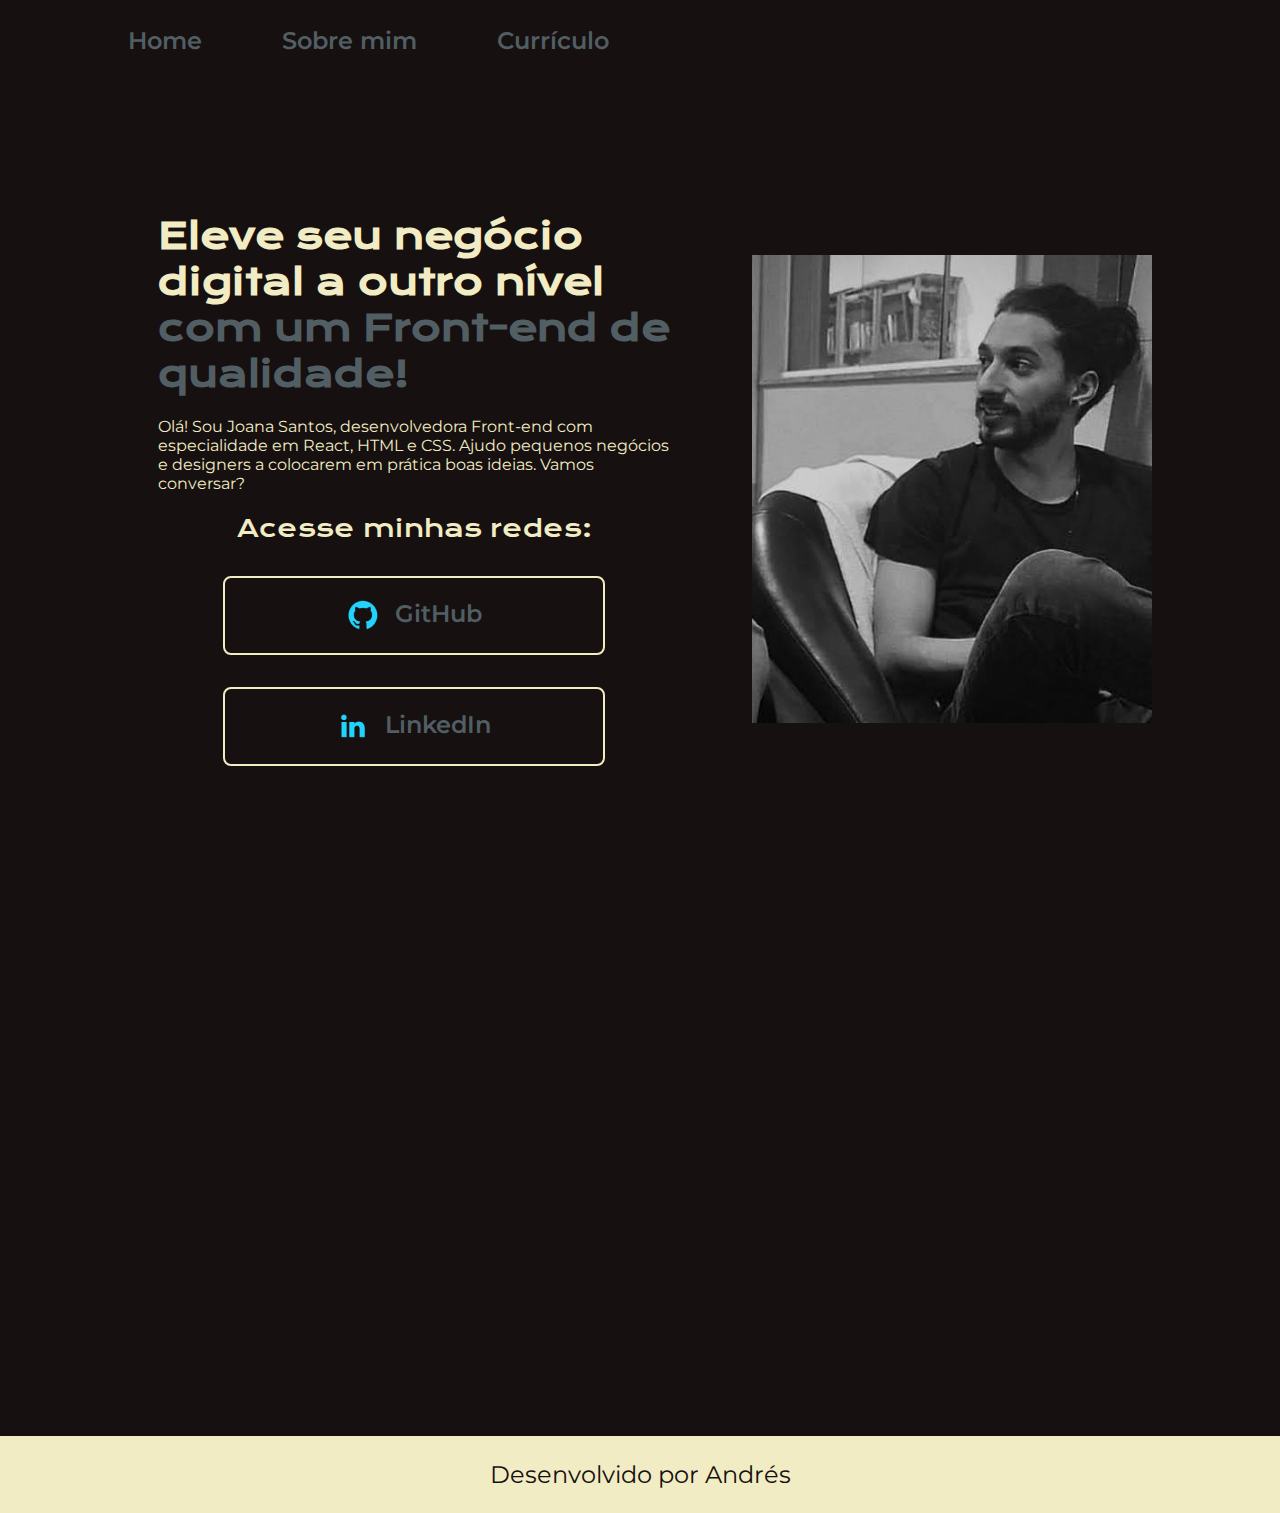
<file: web-page/index.html>
<!DOCTYPE html>
<html lang="pt-br">

<head>
    <meta charset="UTF-8">
    <meta http-equiv="X-UA-Compatible" content="IE=edge">
    <meta name="viewport" content="width=device-width, initial-scale=1.0">
    <title>Portfolio</title>
    <link rel="stylesheet" href="./estilos/style.css">

    <!-- <link rel="stylesheet" href="./estilos/style.css"> -->
</head>

<body>
    <header class="cabecalho">
        <nav class="cabecalho__menu">
            <a class="cabecalho__menu__link" href="index.html">
                Home
            </a>
            <a class="cabecalho__menu__link" href="about.html">
                Sobre mim
            </a>
            <a class="cabecalho__menu__link" href="curriculo.html">
                Currículo
            </a>
        </nav>
    </header>
    <main class="apresentacao">
        <section class="apresentacao__conteudo">
            <h1 class="apresentacao__conteudo__titulo">Eleve seu negócio digital a outro nível
                <strong class="titulo-destaque">
                    com um Front-end de qualidade!
                </strong>
            </h1>
            <p class="apresentacao__conteudo__texto">
                Olá! Sou Joana Santos, desenvolvedora Front-end com especialidade em React, HTML e CSS. 
                Ajudo pequenos negócios e designers a colocarem em prática boas ideias. Vamos conversar?
            </p>
            <div class="apresentacao__links">
                <h2 class="apresentacao__links__subtitulo">Acesse minhas redes:</h2>
                <a class="apresentacao__links__navegacao" href="https://github.com/andavgc">
                    <img src="./assets/Logo Github.png">
                    GitHub
                </a>
                <a class="apresentacao__links__navegacao" href="https://www.linkedin.com/in/andresdgarciac/">
                    <img src="./assets/Logo linkedin.png">
                    LinkedIn
                </a>
            </div>
        </section>
        <img class="apresentacao__imagem" src="./assets/me.jpg" alt="Andrés García">
    </main>
    <footer class="rodape">
        <p>Desenvolvido por Andrés</p>
    </footer>
</body>

</html>
</file>
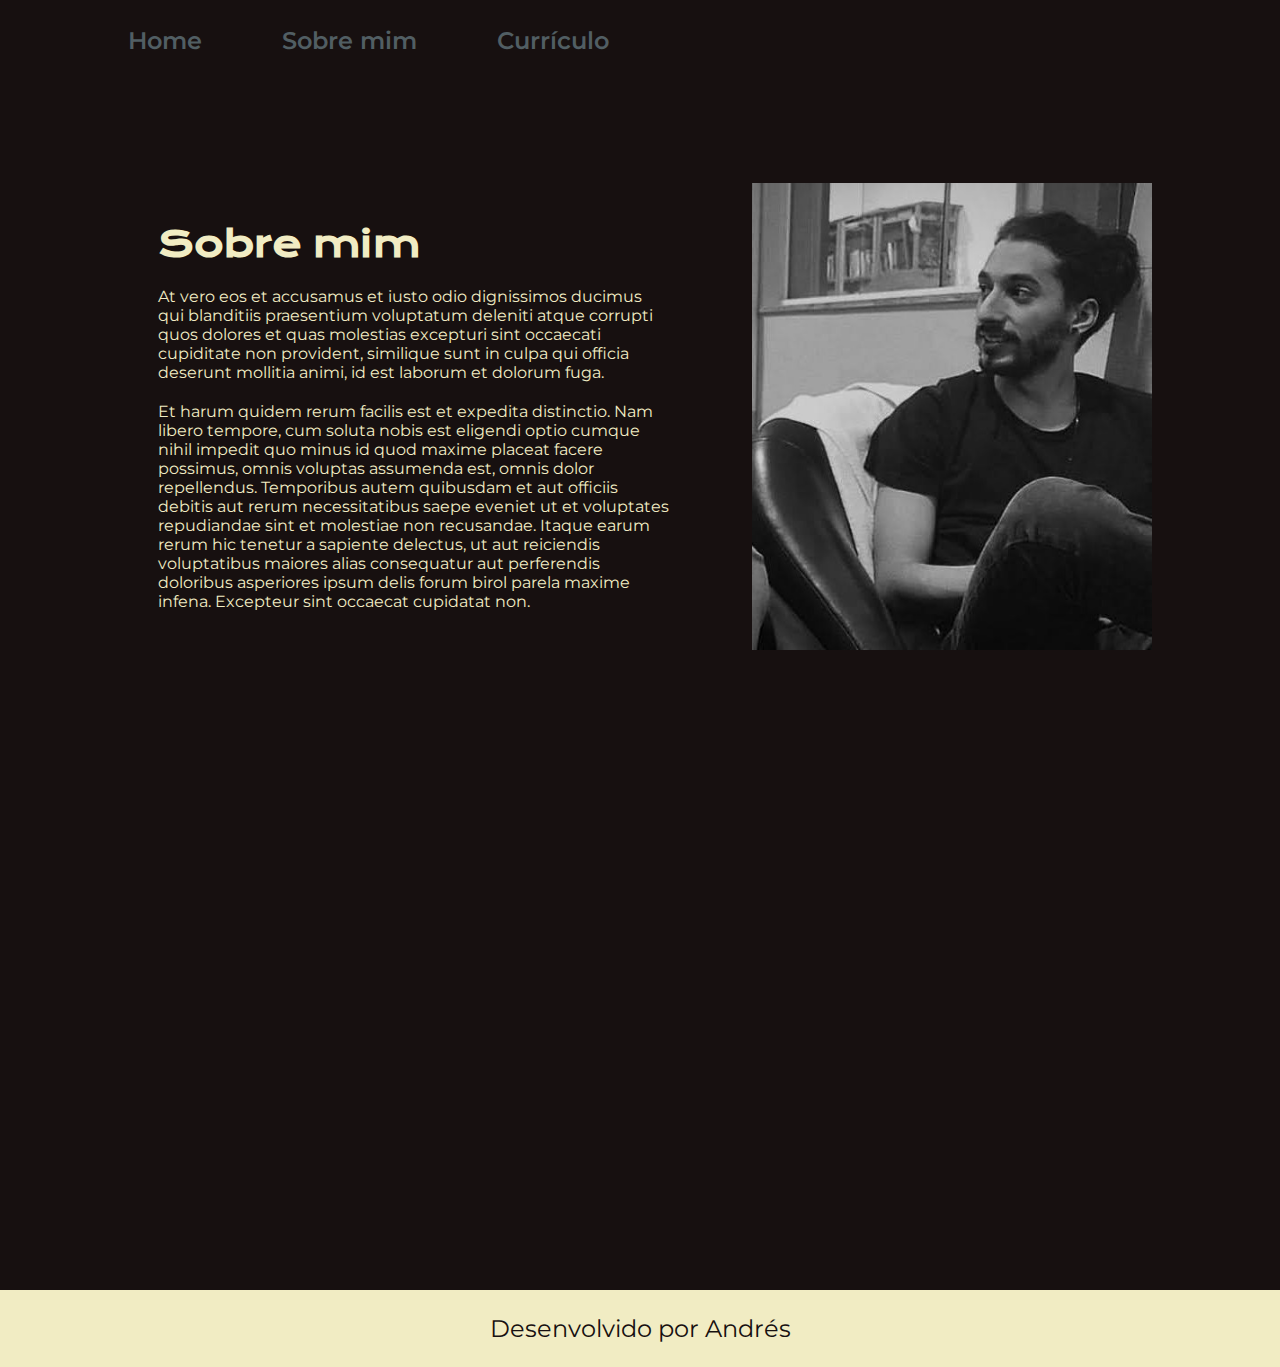
<file: web-page/about.html>
<!DOCTYPE html>
<html lang="pt-br">

<head>
    <meta charset="UTF-8">
    <meta http-equiv="X-UA-Compatible" content="IE=edge">
    <meta name="viewport" content="width=device-width, initial-scale=1.0">
    <title>Sobre mim</title>
    <link rel="stylesheet" href="./estilos/style.css">
</head>

<body>
    <header class="cabecalho">
        <nav class="cabecalho__menu">
            <a class="cabecalho__menu__link" href="index.html">
                Home
            </a>
            <a class="cabecalho__menu__link" href="about.html">
                Sobre mim
            </a>
            <a class="cabecalho__menu__link" href="curriculo.html">
                Currículo
            </a>
        </nav>
    </header>
    <main class="apresentacao">
        <section class="apresentacao__conteudo">
            <h1 class="apresentacao__conteudo__titulo">Sobre mim</h1>
            <p class="apresentacao__conteudo__texto">At vero eos et accusamus et iusto odio dignissimos ducimus qui blanditiis praesentium voluptatum deleniti
                atque corrupti quos dolores et quas molestias excepturi sint occaecati cupiditate non provident,
                similique sunt in culpa qui officia deserunt mollitia animi, id est laborum et dolorum fuga.</p>

            <p class="apresentacao__conteudo__texto">Et harum quidem rerum facilis est et expedita distinctio. Nam libero tempore, cum soluta nobis est
                eligendi optio cumque nihil impedit quo minus id quod maxime placeat facere possimus, omnis voluptas
                assumenda est, omnis dolor repellendus. Temporibus autem quibusdam et aut officiis debitis aut rerum
                necessitatibus saepe eveniet ut et voluptates repudiandae sint et molestiae non recusandae. Itaque earum
                rerum hic tenetur a sapiente delectus, ut aut reiciendis voluptatibus maiores alias consequatur aut
                perferendis doloribus asperiores ipsum delis forum birol parela maxime infena. Excepteur sint occaecat
                cupidatat non.</p>
        </section>
        <img class="apresentacao__imagem" src="./assets/me.jpg" alt="Andrés García">
    </main>
    <footer class="rodape">
        <p>Desenvolvido por Andrés</p>
    </footer>
</body>

</html>
</file>
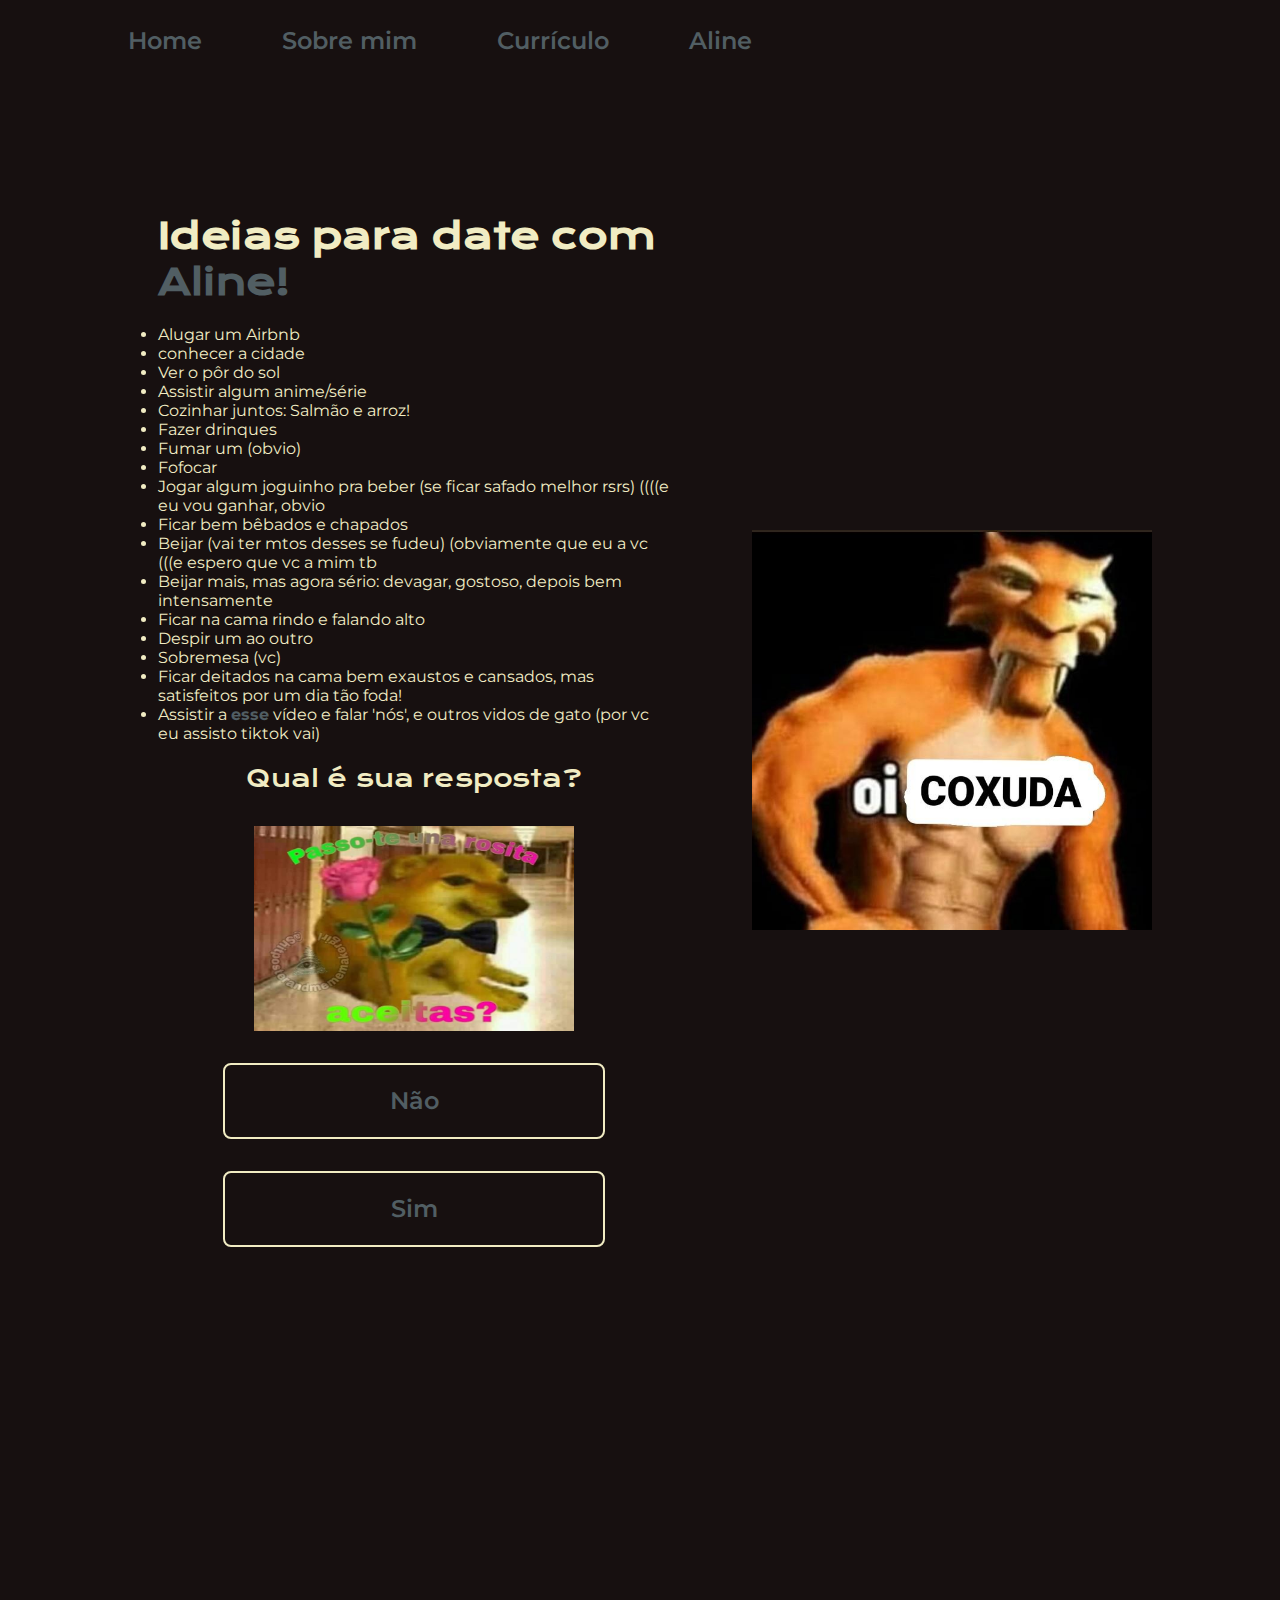
<file: web-page/aline.html>
<!DOCTYPE html>
<html lang="en">
<head>
    <meta charset="UTF-8">
    <meta http-equiv="X-UA-Compatible" content="IE=edge">
    <meta name="viewport" content="width=device-width, initial-scale=1.0">
    <title>Document</title>
    <link rel="stylesheet" href="./estilos/style.css">
</head>
<body>
    <header class="cabecalho">
        <nav class="cabecalho__menu">
            <a class="cabecalho__menu__link" href="index.html">
                Home
            </a>
            <a class="cabecalho__menu__link" href="about.html">
                Sobre mim
            </a>
            <a class="cabecalho__menu__link" href="curriculo.html">
                Currículo
            </a>
            <a class="cabecalho__menu__link" href="aline.html">
                Aline
            </a>
        </nav>
    </header>
    <main class="apresentacao">
        <section class="apresentacao__conteudo">
            <h1 class="apresentacao__conteudo__titulo">Ideias para date com
                <strong class="titulo-destaque">
                    Aline!
                </strong>
            </h1>
            <ul class="apresentacao__conteudo__texto">
                <li> Alugar um Airbnb</li>
                <li> conhecer a cidade</li>
                <li> Ver o pôr do sol</li>
                <li> Assistir algum anime/série </li>
                <li> Cozinhar juntos: Salmão e arroz! </li>
                <li> Fazer drinques</li>
                <li> Fumar um (obvio)</li>
                <li> Fofocar</li>
                <li> Jogar algum joguinho pra beber (se ficar safado melhor rsrs) ((((e eu vou ganhar, obvio</li>
                <li> Ficar bem bêbados e chapados </li>
                <li> Beijar (vai ter mtos desses se fudeu) (obviamente que eu a vc (((e espero que vc a mim tb</li>
                <li> Beijar mais, mas agora sério: devagar, gostoso, depois bem intensamente</li>
                <li> Ficar na cama rindo e falando alto </li>
                <li> Despir um ao outro </li>
                <li> Sobremesa (vc)</li>
                <li> Ficar deitados na cama bem exaustos e cansados, mas satisfeitos por um dia tão foda! </li>
                <li> Assistir a <strong><a href="https://www.instagram.com/p/CoDpNCdgZ7v/">esse</a></strong></strong> vídeo e falar 'nós', e outros vidos de gato (por vc eu assisto tiktok vai)</li>
            </ul>
            <div class="apresentacao__links">
                <h2 class="apresentacao__links__subtitulo">Qual é sua resposta?</h2>
                <img class="rosa" src="./assets/rosa.jpg" width="320" height="205">
                <a class="apresentacao__links__navegacao_troll" data-hover="Sim" href="https://www.youtube.com/watch?v=90LNl6CkNXk">
                    Não
                </a>
                <a class="apresentacao__links__navegacao" href="https://www.youtube.com/watch?v=ajJNI2Yz3UY">
                    Sim
                </a>
            </div>
        </section>
        <img class="apresentacao__imagem" src="./assets/coxuda.jpg" alt="Oi coxuda">
</body>
</html>
</file>
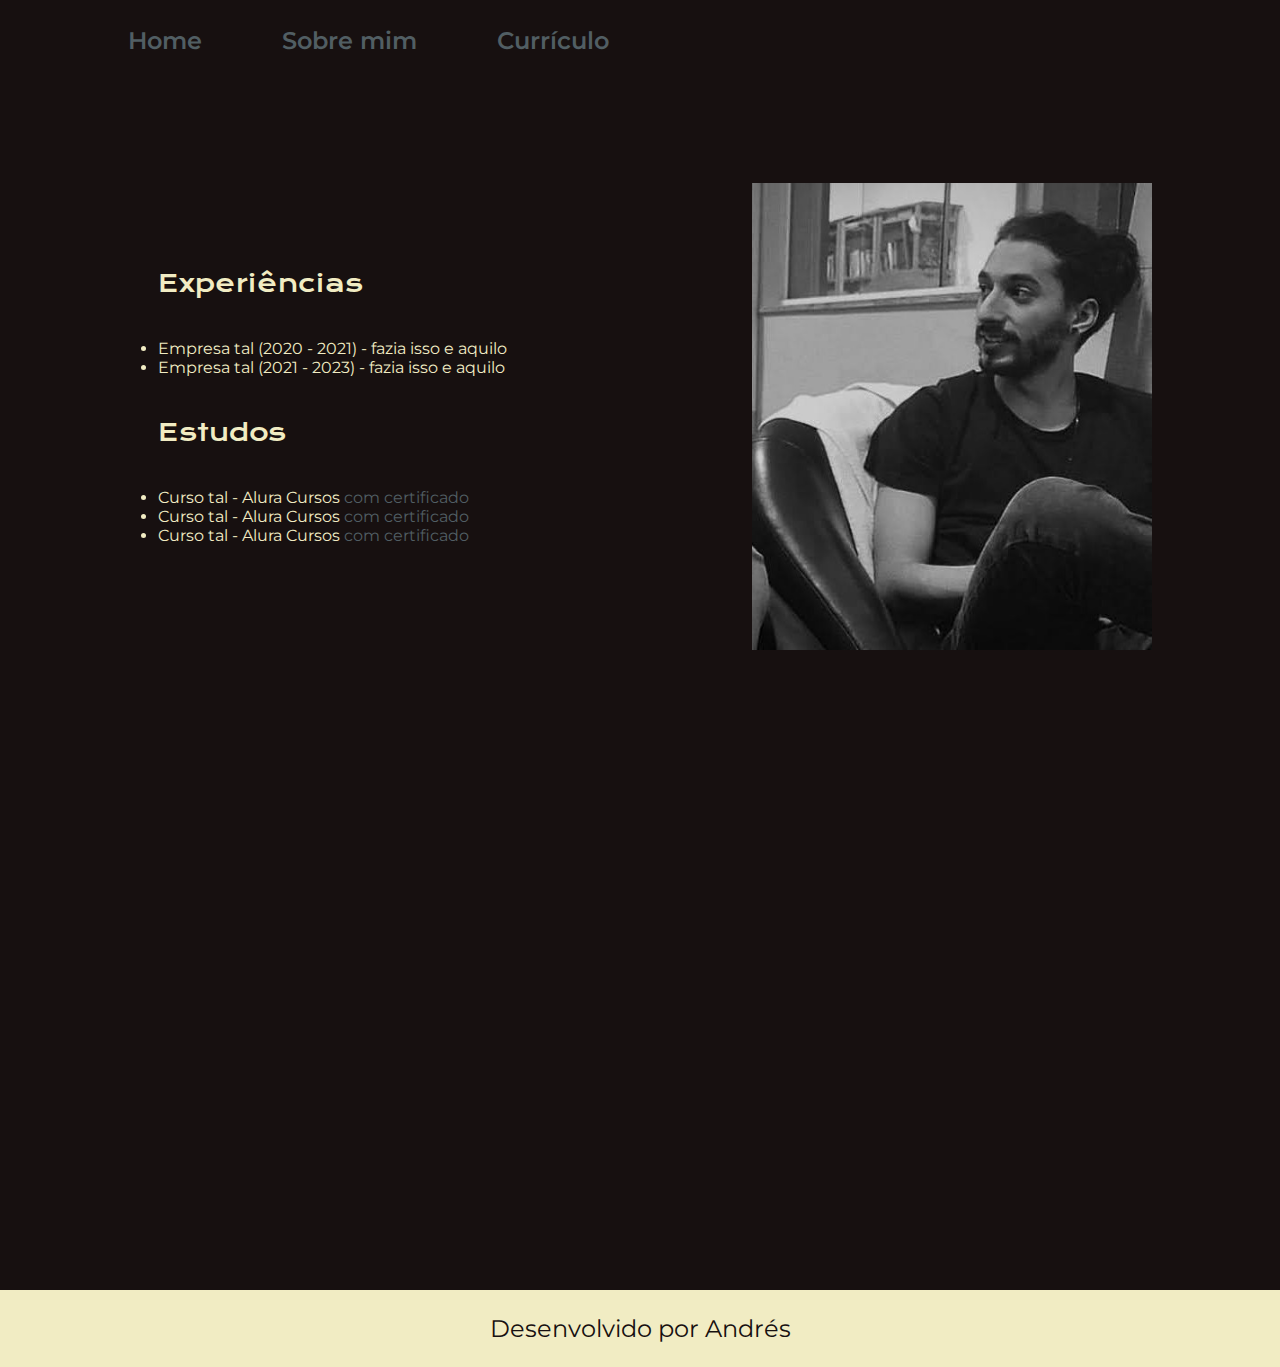
<file: web-page/curriculo.html>
<!DOCTYPE html>
<html lang="pt-br">
<head>
    <meta charset="UTF-8">
    <meta http-equiv="X-UA-Compatible" content="IE=edge">
    <meta name="viewport" content="width=device-width, initial-scale=1.0">
    <title>Currículo</title>
    <link rel="stylesheet" href="./estilos/style.css">
</head>
<body>
    <header class="cabecalho">
        <nav class="cabecalho__menu">
            <a class="cabecalho__menu__link" href="index.html">
                Home
            </a>
            <a class="cabecalho__menu__link" href="about.html">
                Sobre mim
            </a>
            <a class="cabecalho__menu__link" href="curriculo.html">
                Currículo
            </a>
        </nav>
    </header>
    <main class="apresentacao">
        <section class="apresentacao__conteudo">
            <h2 class="apresentacao__links__subtitulo">Experiências</h2>
                <p class="apresentacao__conteudo__texto">
                    <ul class="apresentacao__conteudo__texto">
                        <li> Empresa tal (2020 - 2021) - fazia isso e aquilo </li>
                        <li> Empresa tal (2021 - 2023) - fazia isso e aquilo </li>
                    </ul>
                </p>
            <h2 class="apresentacao__links__subtitulo">Estudos</h2>
                <p class="apresentacao__conteudo__texto">
                    <ul class="apresentacao__conteudo__texto">
                        <li>Curso tal - Alura Cursos <a href="linkdocertificado">com certificado</a> </li>
                        <li>Curso tal - Alura Cursos <a href="linkdocertificado">com certificado</a></li>
                        <li>Curso tal - Alura Cursos <a href="linkdocertificado">com certificado</a></li>
                    </ul>
                </p> 
        </section>
        <img class="apresentacao__imagem" src="./assets/me.jpg" alt="Andrés García">
    </main>
    <footer class="rodape">
        <p>Desenvolvido por Andrés</p>
    </footer>
</body>
</html>
</file>
<file: web-page/estilos/style.css>
@import url('https://fonts.googleapis.com/css2?family=Krona+One&family=Montserrat:wght@400;600&display=swap');

:root {
    --cor-primaria: #171010;
    --cor-terciaria: #515E63;
    --cor-secundaria: #F1ECC3;
    --cor-hover: #362222;

    --fonte-primaria: 'Krona One', sans-serif;
    --fonte-secundaria: 'Montserrat', 'sans-serif';
}

* {
    margin: 0;
    padding: 0;
}


body {
    /* height: 100hv; */
    box-sizing: border-box;
    background-color: var(--cor-primaria);
    color: var(--cor-secundaria);
}

.titulo-destaque {
    color: var(--cor-terciaria)
}

.cabecalho {
    padding: 2% 0% 0% 10%;
}

.cabecalho__menu {
    display: flex;
    gap: 80px;
}

.cabecalho__menu__link {
    font-family: var(--fonte-secundaria);
    font-size: 1.5rem;
    font-weight: 600;
    color: var(--cor-terciaria);
    text-decoration: none;
}

.apresentacao {
    padding: 10% 10% 40rem 10%;
    display: flex;
    align-items: center;
    justify-content:space-between;
    /* gap: 5%; */
}

.apresentacao__conteudo {
    width: 50%;
    padding: 30px;
    display: flex;
    flex-direction: column;
    gap: 20px;
}

.apresentacao__conteudo__titulo {
    font-size: 2.25rem;
    font-family: var(--fonte-primaria);
}

.apresentacao__conteudo__texto {
    font-family: var(--fonte-secundaria);
    font-weight: 24px;
}

.apresentacao__conteudo__texto a {
    text-decoration: none;
    color:var(--cor-terciaria);
}

.apresentacao__links {
    display: flex;
    flex-direction: column;
    justify-content: space-between;
    align-items: center;
    gap: 32px;
}

.apresentacao__links__subtitulo {
    font-family: var(--fonte-primaria);
    font-weight: 400;
    font-size: 1.5rem;
}

.apresentacao__links__navegacao {
    /* background-color:#853237; */
    display: flex;
    justify-content: center;
    gap: 16px;
    width: 378px;
    text-align: center;
    border: 2px solid var(--cor-secundaria);
    border-radius: 8px;
    font-size: 1.5rem;
    font-weight: 600;
    padding: 21.5px 0;
    text-decoration: none;
    color: var(--cor-terciaria);
    font-family: var(--fonte-secundaria);
}

.apresentacao__links__navegacao:hover {
    background-color: var(--cor-hover);
}

.apresentacao__links__navegacao_troll {
    /* background-color:#853237; */
    display: flex;
    justify-content: center;
    gap: 16px;
    width: 378px;
    text-align: center;
    border: 2px solid var(--cor-secundaria);
    border-radius: 8px;
    font-size: 1.5rem;
    font-weight: 600;
    padding: 21.5px 0;
    text-decoration: none;
    color: var(--cor-terciaria);
    font-family: var(--fonte-secundaria);
}

.apresentacao__links__navegacao_troll:hover {
    background-color: var(--cor-hover);
    font-size: 0;
}

.apresentacao__links__navegacao_troll:hover:after {
    content: attr(data-hover);
    font-size: 24px;
    line-height: 28px;
}

.apresentacao__imagem {
    width: 25rem;
}

.rodape {
    padding: 24px;
    color: var(--cor-primaria);
    background-color: var(--cor-secundaria);
    text-align: center;
    font-family: var(--fonte-secundaria);
    font-size: 1.5rem;
    font-weight: 400;
}

.rosa {
    font-size: 10px;
}

@media (min-width: 1200px) {
    .apresentacao {
        font-size: auto;
    }
}

@media (max-width: 1200px) {
    .cabecalho {
        padding: 10%;
    }

    .cabecalho__menu {
        justify-content: center;
    }

    .apresentacao {
        flex-direction: column-reverse;
        padding: 5%;
    }

    .apresentacao__conteudo {
        width: auto;
    }
}
</file>
